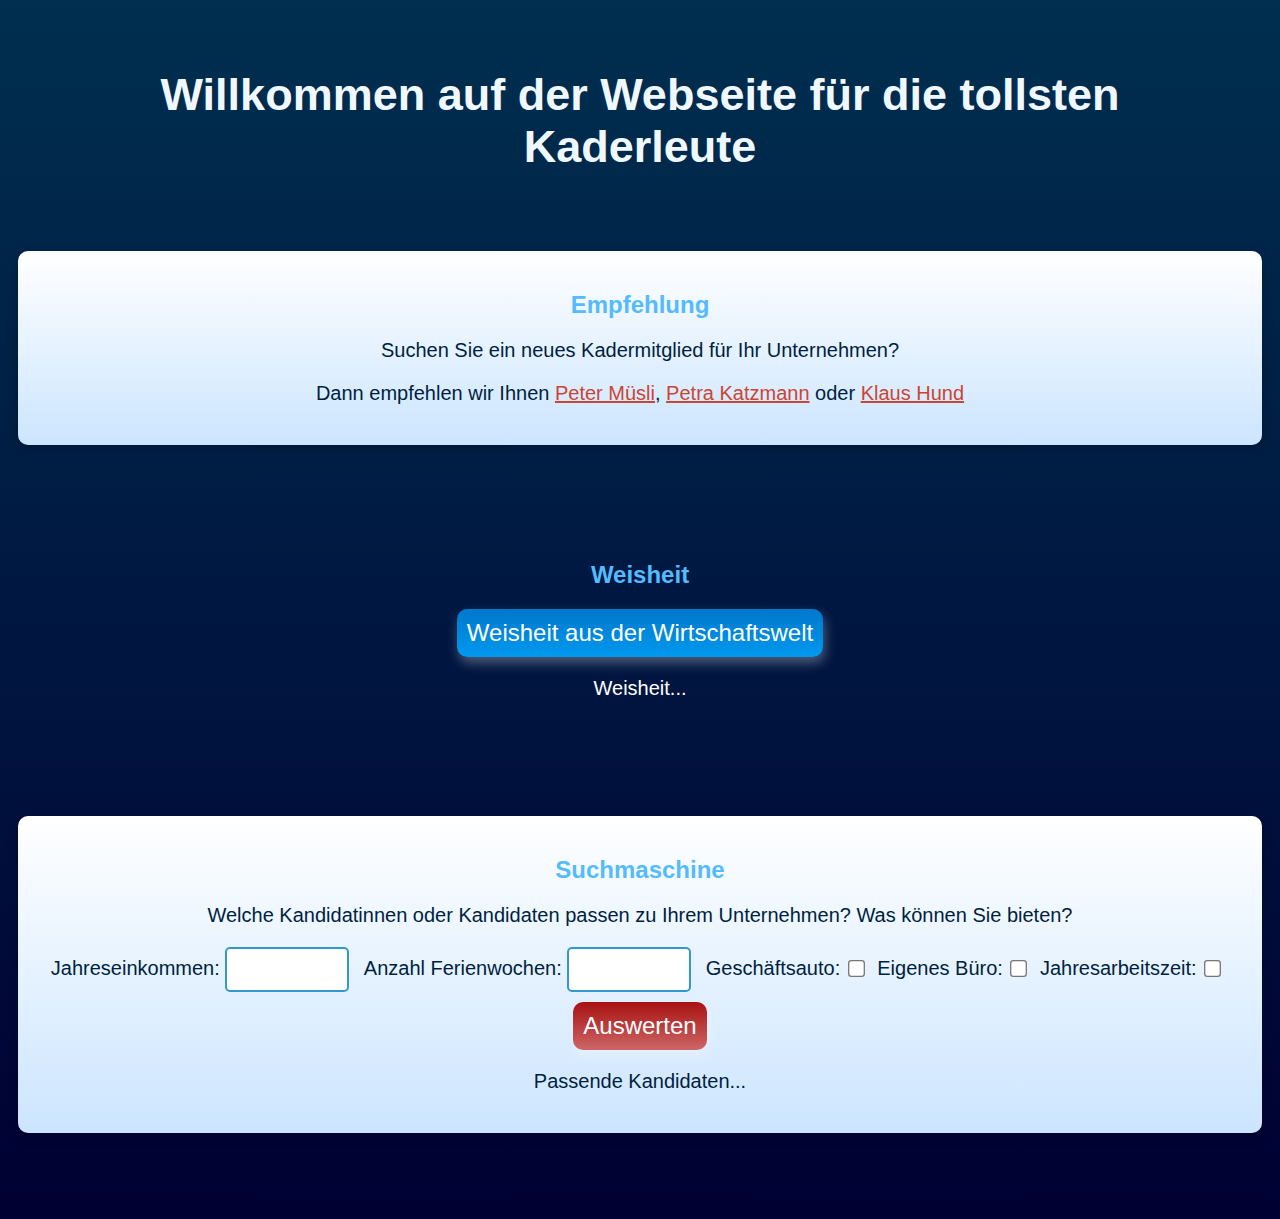
<file: index.html>
<!DOCTYPE html>
<html lang="en">
<head>
    <meta charset="UTF-8">
    <title>Kaderleute</title>
    <script src="scripts/indexScripts.js"></script>
    <link rel="stylesheet" href="styles/example_style.css">


</head>
<body>

<h1>Willkommen auf der Webseite für die tollsten Kaderleute</h1>

<div class="wichtig">
    <h2 id="empfehlung_ueberschrift">Empfehlung</h2>
    <p>Suchen Sie ein neues Kadermitglied für Ihr Unternehmen?</p>

    <p>Dann empfehlen wir Ihnen <a href="peter_muesli.html">Peter Müsli</a>,
        <a href="petra_katzmann.html">Petra Katzmann</a>
        oder <a href="klaus_hund.html">Klaus Hund</a></p>
</div>


<div id="weiheitsblock">
    <h2>Weisheit</h2>
    <button onclick="ladeWeisheit()">Weisheit aus der Wirtschaftswelt</button>
    <p id="weisheitsParagraph">Weisheit...</p>
</div>

<div id="suchmaschinenblock" class="wichtig">
    <h2>Suchmaschine</h2>
    <p>Welche Kandidatinnen oder Kandidaten passen zu Ihrem Unternehmen? Was können Sie bieten?</p>
    <label for="jahreseinkommen">Jahreseinkommen: </label>
    <input type="number" id="jahreseinkommen" name="jahreseinkommen">

    <label for="ferienwochen">Anzahl Ferienwochen: </label>
    <input type="number" id="ferienwochen" name="ferienwochen">

    <label for="auto">Geschäftsauto: </label>
    <input type="checkbox" id="auto" name="auto">

    <label for="buero">Eigenes Büro: </label>
    <input type="checkbox" id="buero" name="buero">

    <label for="jahresarbeitszeit">Jahresarbeitszeit: </label>
    <input type="checkbox" id="jahresarbeitszeit" name="jahresarbeitszeit">

    <button id="auswertbutton" onclick="findePassendeKandidaten()">Auswerten</button>
    <p id="passendeKandidaten">Passende Kandidaten...</p>
</div>

</body>
</html>
</file>
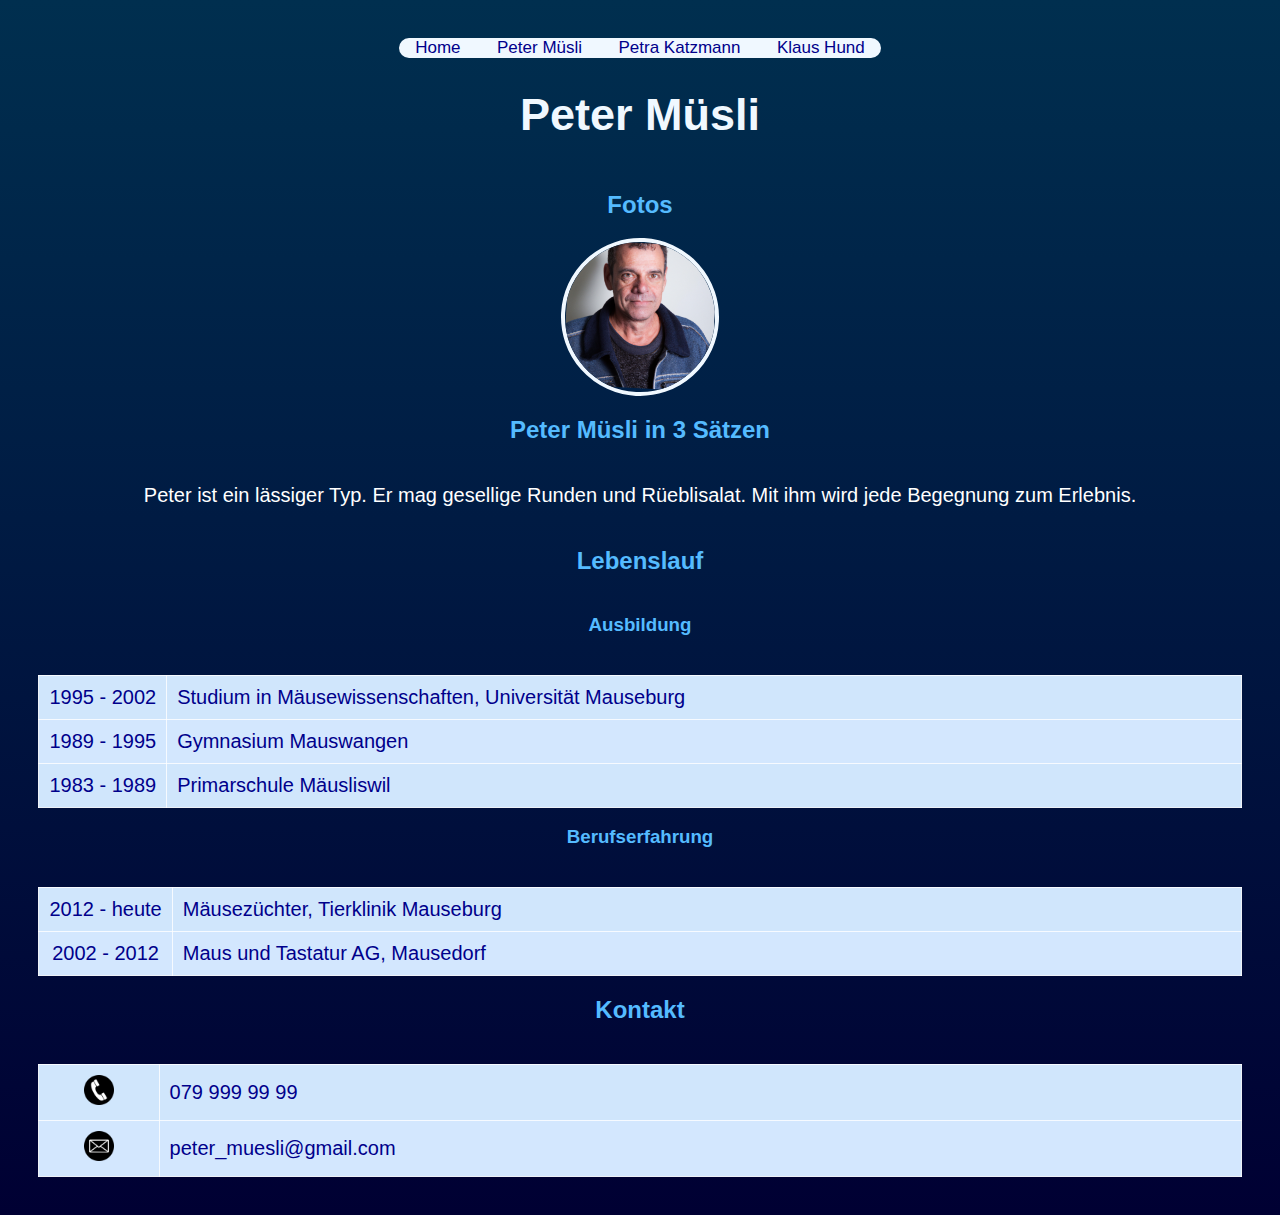
<file: peter_muesli.html>
<!DOCTYPE html>
<html lang="en">
<head>
    <meta charset="UTF-8">
    <title>Peter Müsli</title>
    <link rel="stylesheet" href="styles/example_style.css">
</head>
<body>
<nav>
    <a href="index.html">Home</a>
    <a href="peter_muesli.html">Peter Müsli</a>
    <a href="petra_katzmann.html">Petra Katzmann</a>
    <a href="klaus_hund.html">Klaus Hund</a>
</nav>
<h1>Peter Müsli</h1>
<h2>Fotos</h2>
<img src="images/peter_muesli_1.png" class="passfoto">
<h2>Peter Müsli in 3 Sätzen</h2>
<p>Peter ist ein lässiger Typ. Er mag gesellige Runden und Rüeblisalat. Mit ihm wird
    jede Begegnung zum Erlebnis.</p>
<h2>Lebenslauf</h2>
<h3>Ausbildung</h3>
<table>
    <tr>
        <td>1995 - 2002</td>
        <td>Studium in Mäusewissenschaften, Universität Mauseburg</td>
    </tr>
    <tr>
        <td>1989 - 1995</td>
        <td>Gymnasium Mauswangen</td>
    </tr>
    <tr>
        <td>1983 - 1989</td>
        <td>Primarschule Mäusliswil</td>
    </tr>
</table>

<h3>Berufserfahrung</h3>
<table>
    <tr>
        <td>2012 - heute</td>
        <td>Mäusezüchter, Tierklinik Mauseburg</td>
    </tr>
    <tr>
        <td>2002 - 2012</td>
        <td>Maus und Tastatur AG, Mausedorf</td>
    </tr>
</table>
<h2>Kontakt</h2>
</body>
<table>
    <tr>
        <td><img src="images/phone.png" class="icon"></td>
        <td>079 999 99 99</td>
    </tr>
    <tr>
        <td><img src="images/mail.png" class="icon"></td>
        <td>peter_muesli@gmail.com</td>
    </tr>
</table>


</html>
</file>
<file: styles/example_style.css>
body {
  background: linear-gradient(to bottom, #002f4f, #000033);
  color: #ffffff;
  font-family: 'Exo 2', sans-serif;
  margin: 3%;
  vertical-align: center;
  display: flex;
  flex-direction: column;
  align-items: center;
  text-align: center;
}

h1 {
  color: aliceblue;
  font-size: 45px;
}

h2, h3, a {
  color: #55bbff;
}

a {
  color: #cc4533;
}

button {
  background: linear-gradient(to bottom, #0077cc, #0099ee);
  color: #ffffff;
  border: none;
  padding: 10px 10px;
  text-align: center;
  text-decoration: none;
  display: inline-block;
  font-size: 24px;
  cursor: pointer;
  border-radius: 10px;
  box-shadow: 2px 6px 12px rgba(255, 255, 255, 0.3);
}

button:hover {
  background-color: #005580;
}

div {
  margin: 4%;
}

p, label {
  font-size: 20px;
}

nav {
  overflow: hidden;
  background-color: aliceblue;
}

nav {
  overflow: hidden;
  background-color: aliceblue;
  border-radius: 10px; /* Radius für abgerundete Ecken */
  position: relative;
}

nav a {
  color: darkblue;
  text-align: center;
  padding: 14px 16px;
  text-decoration: none;
  font-size: 17px;
  border-radius: 6px;
  position: relative;
  z-index: 1;
}

nav a::before {
  content: '';
  position: absolute;
  top: 0;
  left: 0;
  width: 100%;
  height: 100%;
  background: rgba(255, 255, 255, 0.5);
  border-radius: 10px;
  z-index: -1;
  opacity: 0;
  transition: opacity 0.3s ease;
}

nav a:hover::before {
  opacity: 1;
}


nav a:hover {
  background-color: orangered;
  border-radius: 10px;
  color: aliceblue;
}

table {
  width: 100%;
  border-collapse: collapse;
  margin-top: 20px;
  background-color: rgba(204, 229, 255, 0.8);
  table-layout: auto;
}

th, td {
  border: 1px solid rgba(255, 255, 255, 0.8);
  padding: 10px;
  text-align: left;
  background-color: rgba(204, 229, 255, 0.8);
  font-size: 20px;
  color: darkblue;
  white-space: nowrap;
}

th:first-child, td:first-child {
  width: 10%;
  text-align: center;
}

tr:nth-child(even) {
  background-color: rgba(255, 255, 255, 0.8);
}

tr:nth-child(odd) {
  background-color: rgba(240, 245, 245, 0.8);
}


input[type="checkbox"] {
  transform: scale(1.3);
  margin-right: 10px;
}

input[type="number"] {
  width: 100px;
}

input {
  border: 2px solid #3399cc;
  padding: 10px;
  border-radius: 5px;
  margin-bottom: 10px;
  font-size: 18px;
  margin-right: 10px;
}

.passfoto {
  width: 150px;
  height: 150px;
  border: 4px solid aliceblue;
  border-radius: 50%;
  overflow: hidden;
  transform: rotate(3deg);
}

.passfoto img {
  width: 100%;
  height: auto;
  display: block;
}

.icon {
  height: 30px;
  width: 30px;
}

.wichtig {
  background: linear-gradient(to bottom, #ffffff, #cce5ff);
  padding: 20px;
  border-radius: 10px;
  box-shadow: 0px 4px 12px rgba(0, 0, 0, 0.2);
  color: #001f3f;
  width: 100%;
}

#auswertbutton {
  background: linear-gradient(to bottom, #a81212, #cd6666);

}
</file>
